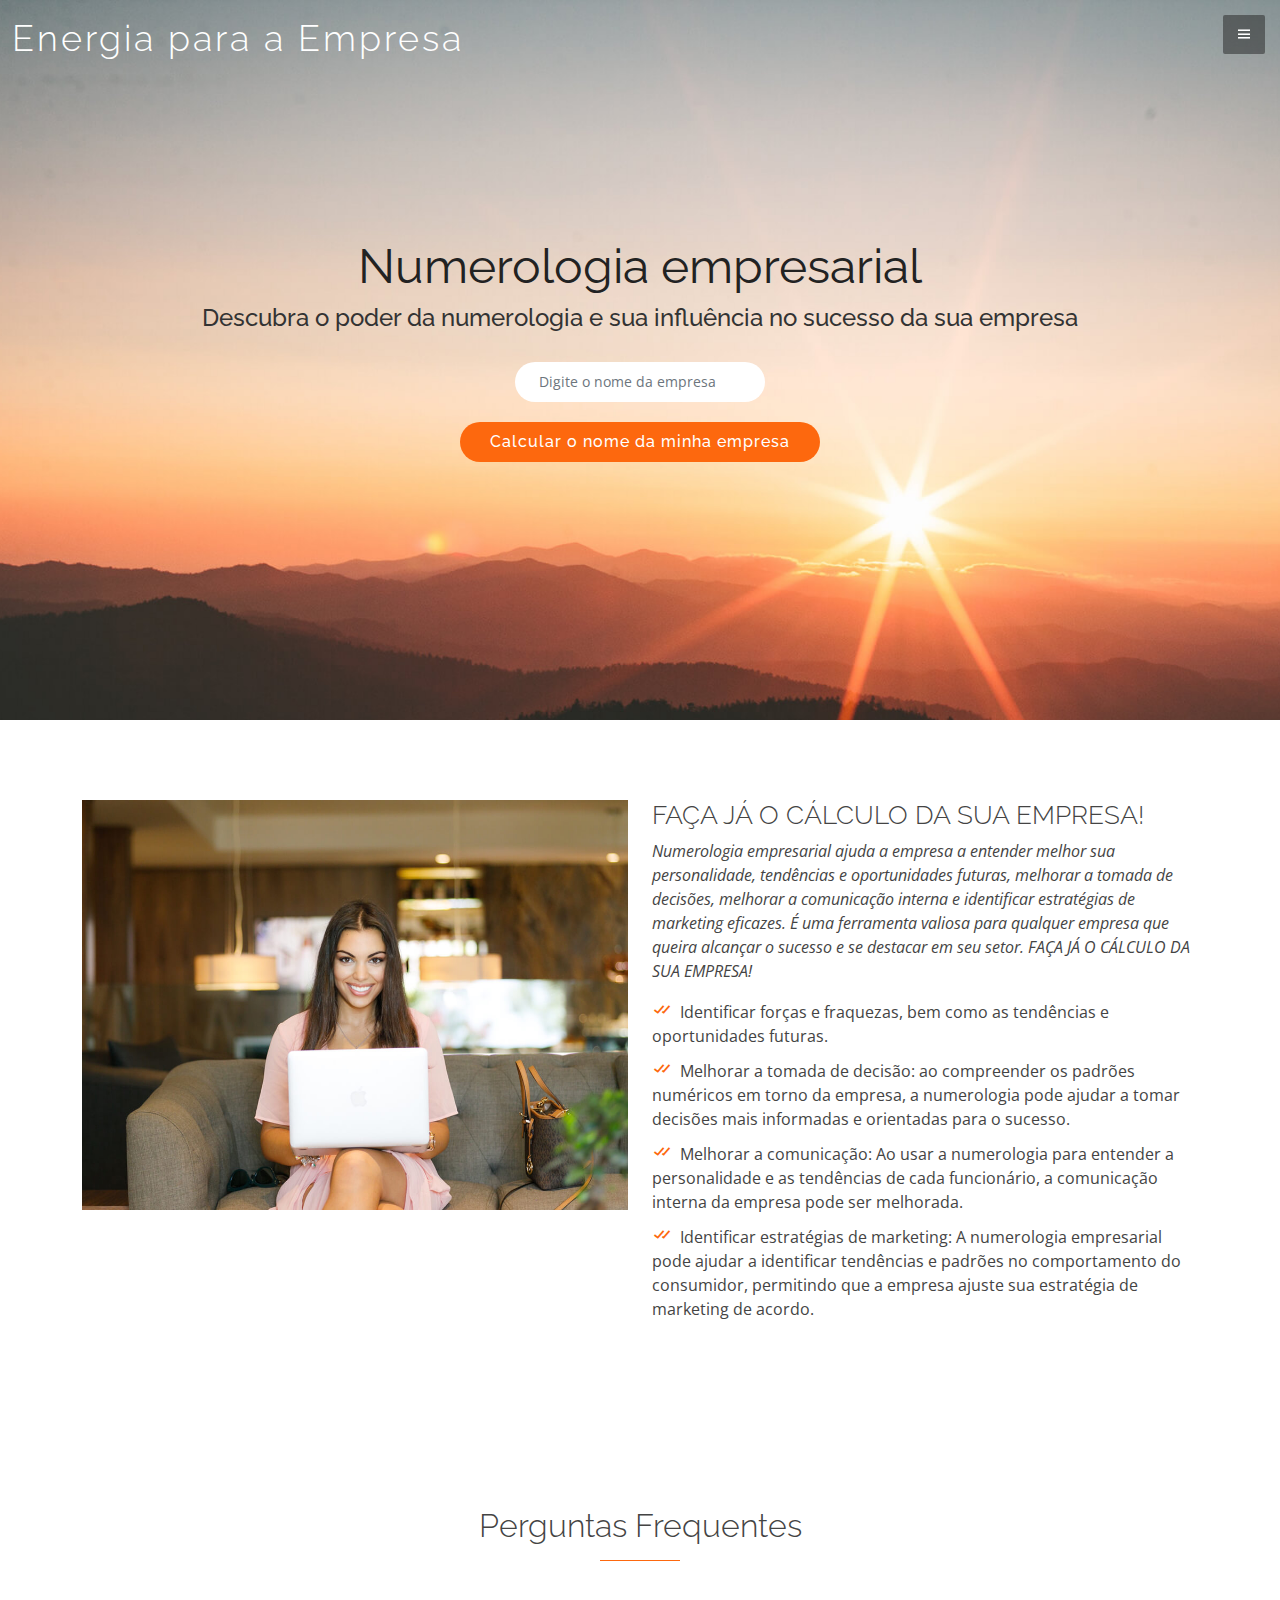
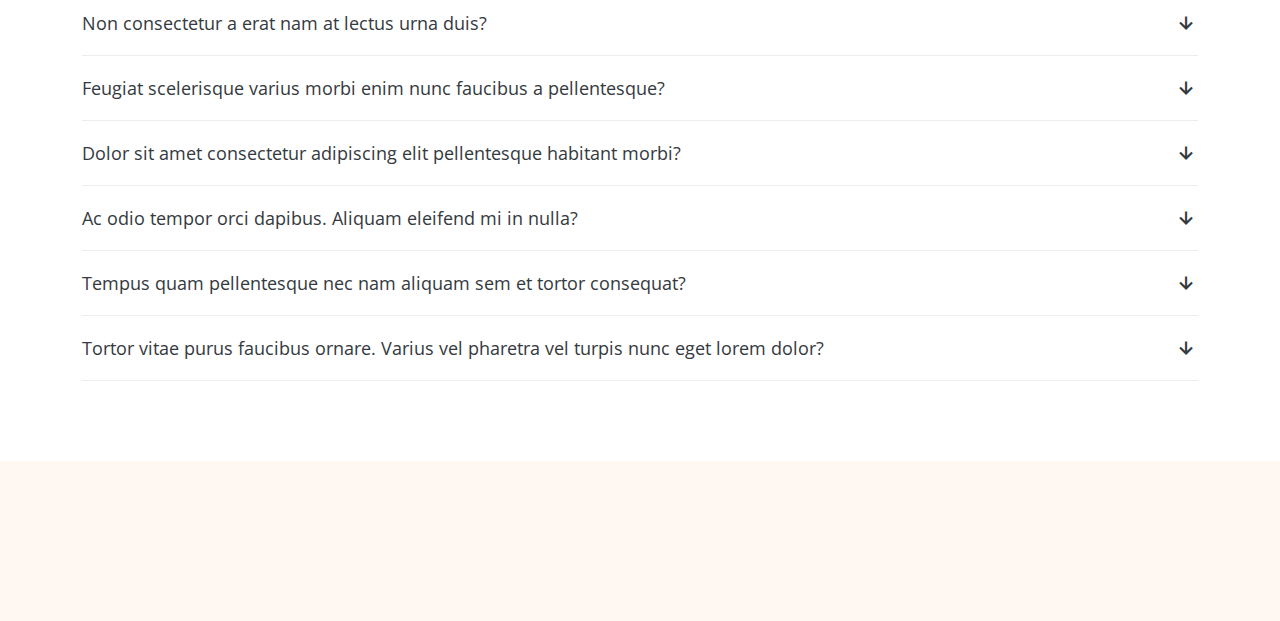
<file: index.html>
<!DOCTYPE html>
<html lang="pt">

  <head>
    <meta charset="utf-8">
    <meta content="width=device-width, initial-scale=1.0" name="viewport">

    <title>Energia para a Empresa</title>
    <meta content="" name="description">
    <meta content="" name="keywords">

    <!-- Favicons -->
    <link href="static/img/favicon.png" rel="icon">
    <link href="static/img/apple-touch-icon.png" rel="apple-touch-icon">

    <!-- Google Fonts -->
    <link href="https://fonts.googleapis.com/css?family=Open+Sans:300,300i,400,400i,600,600i,700,700i|Raleway:300,300i,400,400i,600,600i,700,700i" rel="stylesheet">

    <!-- Vendor CSS Files -->
    <link href="static/vendor/bootstrap/css/bootstrap.min.css" rel="stylesheet">
    <link href="static/vendor/boxicons/css/boxicons.min.css" rel="stylesheet">

    <!-- Template Main CSS File -->
    <link href="static/css/style.css" rel="stylesheet">
    <script src="static/js/pagseguro.directpayment.js"></script>

  </head>

  <body>
    <!-- ======= Header ======= -->
    <header id="header">
      <div class="container-fluid">

        <div class="logo">
          <h1><a href="templates/index.html">Energia para a Empresa</a></h1>
          <!-- Uncomment below if you prefer to use an image logo -->
          <!-- <a href="index.html"><img src="assets/img/logo.png" alt="" class="img-fluid"></a>-->
        </div>

        <button type="button" class="nav-toggle"><i class="bx bx-menu"></i></button>
        <nav class="nav-menu">
          <ul>
            <li class="active"><a href="#header" class="scrollto">Home</a></li>
            <li><a href="#about" class="scrollto">Porque fazer?</a></li>
            <li><a href="#contact" class="scrollto">Perguntas Frequentes</a></li>
          </ul>
        </nav><!-- .nav-menu -->

      </div>
    </header><!-- End #header -->

    <!-- ======= Hero Section ======= -->
    <section id="hero">
      <div class="hero-container">
        <h1>Numerologia empresarial</h1>
        <h2>Descubra o poder da numerologia e sua influência no sucesso da sua empresa</h2>
        <form  method="POST" role="form" class="php-email-form" action="{{ url_for('separar') }}">
            <div class="alinhamento">
              <div class="alinhamento_form">
                <input type="text" class="form-control" name="palavra" id="palavra" placeholder=" Digite o nome da empresa" required>
              </div>
              <div class="text-center"><button id="gerar" type="submit">Calcular o nome da minha empresa</button></div>
            </div>
        </form>
      </div>
    </section><!-- #hero -->

    <main id="main">
      <!-- ======= About Section ======= -->
      <section id="about" class="about">
        <div class="container">

          <div class="row">
            <div class="col-lg-6">
              <img src="static/img/about-img.jpg" class="img-fluid" alt="">
            </div>
            <div class="col-lg-6 pt-4 pt-lg-0">
              <h3>FAÇA JÁ O CÁLCULO DA SUA EMPRESA!</h3>
              <p class="fst-italic">
                Numerologia empresarial ajuda a empresa a entender melhor sua personalidade, tendências e oportunidades futuras, melhorar a tomada de decisões, melhorar a comunicação interna e identificar estratégias de marketing eficazes. É uma ferramenta valiosa para qualquer empresa que queira alcançar o sucesso e se destacar em seu setor. FAÇA JÁ O CÁLCULO DA SUA EMPRESA!

              </p>
              <ul>
                <li><i class="bx bx-check-double"></i> Identificar forças e fraquezas, bem como as tendências e oportunidades futuras.</li>
                <li><i class="bx bx-check-double"></i> Melhorar a tomada de decisão: ao compreender os padrões numéricos em torno da empresa, a numerologia pode ajudar a tomar decisões mais informadas e orientadas para o sucesso.</li>
                <li><i class="bx bx-check-double"></i> Melhorar a comunicação: Ao usar a numerologia para entender a personalidade e as tendências de cada funcionário, a comunicação interna da empresa pode ser melhorada.</li>
                <li><i class="bx bx-check-double"></i> Identificar estratégias de marketing: A numerologia empresarial pode ajudar a identificar tendências e padrões no comportamento do consumidor, permitindo que a empresa ajuste sua estratégia de marketing de acordo.</li>
              </ul>

            </div>
          </div>

        </div>
      </section><!-- End About Section -->


      <!-- ======= Frequenty Asked Questions Section ======= -->
      <section class="faq">
        <div class="container">

          <div class="section-title">
            <h2>Perguntas Frequentes</h2>
          </div>

          <ul class="faq-list">

            <li>
              <a data-bs-toggle="collapse" class="collapsed" data-bs-target="#faq1">Non consectetur a erat nam at lectus urna duis? <i class="bx bx-down-arrow-alt icon-show"></i><i class="bx bx-x icon-close"></i></a>
              <div id="faq1" class="collapse" data-bs-parent=".faq-list">
                <p>
                  Feugiat pretium nibh ipsum consequat. Tempus iaculis urna id volutpat lacus laoreet non curabitur gravida. Venenatis lectus magna fringilla urna porttitor rhoncus dolor purus non.
                </p>
              </div>
            </li>

            <li>
              <a data-bs-toggle="collapse" data-bs-target="#faq2" class="collapsed">Feugiat scelerisque varius morbi enim nunc faucibus a pellentesque? <i class="bx bx-down-arrow-alt icon-show"></i><i class="bx bx-x icon-close"></i></a>
              <div id="faq2" class="collapse" data-bs-parent=".faq-list">
                <p>
                  Dolor sit amet consectetur adipiscing elit pellentesque habitant morbi. Id interdum velit laoreet id donec ultrices. Fringilla phasellus faucibus scelerisque eleifend donec pretium. Est pellentesque elit ullamcorper dignissim. Mauris ultrices eros in cursus turpis massa tincidunt dui.
                </p>
              </div>
            </li>

            <li>
              <a data-bs-toggle="collapse" data-bs-target="#faq3" class="collapsed">Dolor sit amet consectetur adipiscing elit pellentesque habitant morbi? <i class="bx bx-down-arrow-alt icon-show"></i><i class="bx bx-x icon-close"></i></a>
              <div id="faq3" class="collapse" data-bs-parent=".faq-list">
                <p>
                  Eleifend mi in nulla posuere sollicitudin aliquam ultrices sagittis orci. Faucibus pulvinar elementum integer enim. Sem nulla pharetra diam sit amet nisl suscipit. Rutrum tellus pellentesque eu tincidunt. Lectus urna duis convallis convallis tellus. Urna molestie at elementum eu facilisis sed odio morbi quis
                </p>
              </div>
            </li>

            <li>
              <a data-bs-toggle="collapse" data-bs-target="#faq4" class="collapsed">Ac odio tempor orci dapibus. Aliquam eleifend mi in nulla? <i class="bx bx-down-arrow-alt icon-show"></i><i class="bx bx-x icon-close"></i></a>
              <div id="faq4" class="collapse" data-bs-parent=".faq-list">
                <p>
                  Dolor sit amet consectetur adipiscing elit pellentesque habitant morbi. Id interdum velit laoreet id donec ultrices. Fringilla phasellus faucibus scelerisque eleifend donec pretium. Est pellentesque elit ullamcorper dignissim. Mauris ultrices eros in cursus turpis massa tincidunt dui.
                </p>
              </div>
            </li>

            <li>
              <a data-bs-toggle="collapse" data-bs-target="#faq5" class="collapsed">Tempus quam pellentesque nec nam aliquam sem et tortor consequat? <i class="bx bx-down-arrow-alt icon-show"></i><i class="bx bx-x icon-close"></i></a>
              <div id="faq5" class="collapse" data-bs-parent=".faq-list">
                <p>
                  Molestie a iaculis at erat pellentesque adipiscing commodo. Dignissim suspendisse in est ante in. Nunc vel risus commodo viverra maecenas accumsan. Sit amet nisl suscipit adipiscing bibendum est. Purus gravida quis blandit turpis cursus in
                </p>
              </div>
            </li>

            <li>
              <a data-bs-toggle="collapse" data-bs-target="#faq6" class="collapsed">Tortor vitae purus faucibus ornare. Varius vel pharetra vel turpis nunc eget lorem dolor? <i class="bx bx-down-arrow-alt icon-show"></i><i class="bx bx-x icon-close"></i></a>
              <div id="faq6" class="collapse" data-bs-parent=".faq-list">
                <p>
                  Laoreet sit amet cursus sit amet dictum sit amet justo. Mauris vitae ultricies leo integer malesuada nunc vel. Tincidunt eget nullam non nisi est sit amet. Turpis nunc eget lorem dolor sed. Ut venenatis tellus in metus vulputate eu scelerisque. Pellentesque diam volutpat commodo sed egestas egestas fringilla phasellus faucibus. Nibh tellus molestie nunc non blandit massa enim nec.
                </p>
              </div>
            </li>

          </ul>

        </div>
      </section><!-- End Frequenty Asked Questions Section -->

      <!-- ======= Contact Us Section ======= -->
      <section id="contact" class="contact section-bg">
        <div class="container">

        </div>
      </section><!-- End Contact Us Section -->

    </main><!-- End #main -->

    <!-- Vendor JS Files -->
    <script src="static/vendor/bootstrap/js/bootstrap.bundle.min.js"></script>

    <!-- Template Main JS File -->
    <script src="static/js/main.js"></script>

  </body>

</html>
</file>
<file: static/css/style.css>
/**
* Template Name: Siimple - v4.9.0
* Template URL: https://bootstrapmade.com/free-bootstrap-landing-page/
* Author: BootstrapMade.com
* License: https://bootstrapmade.com/license/
*/

/*--------------------------------------------------------------
# General
--------------------------------------------------------------*/
body {
  font-family: "Open Sans", sans-serif;
  color: #444444;
}

a {
  text-decoration: none;
  color: #fd680e;
}

a:hover {
  color: #ff8f4c;
  text-decoration: none;
}

h1,
h2,
h3,
h4,
h5,
h6,
.font-primary {
  font-family: "Raleway", sans-serif;
}

/*--------------------------------------------------------------
# Header
--------------------------------------------------------------*/
#header {
  height: 80px;
  padding: 20px 0;
  z-index: 10;
  position: relative;
}

#header .logo h1 {
  font-size: 36px;
  margin: 0;
  padding: 0;
  line-height: 1;
  font-weight: 300;
  letter-spacing: 3px;
}

#header .logo h1 a,
#header .logo h1 a:hover {
  color: #fff;
  text-decoration: none;
}

#header .logo img {
  padding: 0;
  margin: 0;
  max-height: 40px;
}

@media (max-width: 768px) {
  #header .logo h1 {
    font-size: 28px;
    padding: 8px 0;
  }
}

/*--------------------------------------------------------------
# Navigation Menu
--------------------------------------------------------------*/
.nav-menu {
  position: fixed;
  top: 0;
  bottom: 0;
  z-index: 9999;
  overflow-y: auto;
  right: -260px;
  width: 260px;
  padding-top: 18px;
  background: rgba(34, 34, 34, 0.8);
  transition: 0.4s;

}

.nav-menu * {
  margin: 0;
  padding: 0;
  list-style: none;
}

.nav-menu a,
.nav-menu a:focus {
  display: block;
  position: relative;
  color: #ffd2b7;
  padding: 10px 20px;
  font-weight: 500;
  transition: 0.3s;
}

.nav-menu a:hover,
.nav-menu .active>a,
.nav-menu li:hover>a {
  color: #ffa26a;
  text-decoration: none;
}

.nav-menu .drop-down>a:after {
  content: "\ea27";
  font-family: "boxicons";
  padding-left: 10px;
  position: absolute;
  right: 15px;
}

.nav-menu .active.drop-down>a:after {
  content: "\ea27";
}

.nav-menu .drop-down>a {
  padding-right: 35px;
}

.nav-menu .drop-down ul {
  display: none;
  overflow: hidden;
}

.nav-menu ul.drop-down-active {
  display: block;
}

.nav-menu .drop-down li {
  padding-left: 20px;
}

.nav-menu-active {
  right: 0;
}

.nav-toggle {
  position: fixed;
  right: 15px;
  top: 15px;
  z-index: 9998;
  border: 0;
  background: rgba(34, 34, 34, 0.5);
  transition: all 0.4s;
  outline: none !important;
  line-height: 1;
  cursor: pointer;
  text-align: right;
  padding: 10px 12px;
  border-radius: 2px;
}

.nav-toggle i {
  color: #fff;
  font-size: 18px;
}

.nav-toggle-active {
  right: 275px;
}

/*--------------------------------------------------------------
# Navigation Menu
--------------------------------------------------------------*/
/**
* Desktop Navigation 
*/
.navbar {
  padding: 0;
}

.navbar ul {
  margin: 0;
  padding: 0;
  display: flex;
  list-style: none;
  align-items: center;
}

.navbar li {
  position: relative;
}

.navbar a,
.navbar a:focus {
  display: flex;
  align-items: center;
  justify-content: space-between;
  padding: 10px 0 10px 30px;
  font-family: "Raleway", sans-serif;
  font-size: 16px;
  font-weight: 700;
  color: #884922;
  white-space: nowrap;
  transition: 0.3s;
}

.navbar a i,
.navbar a:focus i {
  font-size: 12px;
  line-height: 0;
  margin-left: 5px;
}

.navbar a:hover,
.navbar .active,
.navbar .active:focus,
.navbar li:hover>a {
  color: #fd680e;
}

.navbar .getstarted,
.navbar .getstarted:focus {
  background: #fd680e;
  padding: 8px 20px;
  margin-left: 30px;
  border-radius: 4px;
  color: #fff;
}

.navbar .getstarted:hover,
.navbar .getstarted:focus:hover {
  color: #fff;
  background: #fd7827;
}

.navbar .dropdown ul {
  display: block;
  position: absolute;
  left: 14px;
  top: calc(100% + 30px);
  margin: 0;
  padding: 10px 0;
  z-index: 99;
  opacity: 0;
  visibility: hidden;
  background: #fff;
  box-shadow: 0px 0px 30px rgba(127, 137, 161, 0.25);
  transition: 0.3s;
  border-radius: 4px;
}

.navbar .dropdown ul li {
  min-width: 200px;
}

.navbar .dropdown ul a {
  padding: 10px 20px;
  font-size: 15px;
  text-transform: none;
  font-weight: 600;
}

.navbar .dropdown ul a i {
  font-size: 12px;
}

.navbar .dropdown ul a:hover,
.navbar .dropdown ul .active:hover,
.navbar .dropdown ul li:hover>a {
  color: #fd680e;
}

.navbar .dropdown:hover>ul {
  opacity: 1;
  top: 100%;
  visibility: visible;
}

.navbar .dropdown .dropdown ul {
  top: 0;
  left: calc(100% - 30px);
  visibility: hidden;
}

.navbar .dropdown .dropdown:hover>ul {
  opacity: 1;
  top: 0;
  left: 100%;
  visibility: visible;
}

@media (max-width: 1366px) {
  .navbar .dropdown .dropdown ul {
    left: -90%;
  }

  .navbar .dropdown .dropdown:hover>ul {
    left: -100%;
  }
}

/**
* Mobile Navigation 
*/
.mobile-nav-toggle {
  color: #743e1d;
  font-size: 28px;
  cursor: pointer;
  display: none;
  line-height: 0;
  transition: 0.5s;
}

.mobile-nav-toggle.bi-x {
  color: #fff;
}

@media (max-width: 991px) {
  .mobile-nav-toggle {
    display: block;
  }

  .navbar ul {
    display: none;
  }
}

.navbar-mobile {
  position: fixed;
  overflow: hidden;
  top: 0;
  right: 0;
  left: 0;
  bottom: 0;
  background: rgba(75, 40, 19, 0.9);
  transition: 0.3s;
}

.navbar-mobile .mobile-nav-toggle {
  position: absolute;
  top: 15px;
  right: 15px;
}

.navbar-mobile ul {
  display: block;
  position: absolute;
  top: 55px;
  right: 15px;
  bottom: 15px;
  left: 15px;
  padding: 10px 0;
  border-radius: 10px;
  background-color: #fff;
  overflow-y: auto;
  transition: 0.3s;
}

.navbar-mobile a,
.navbar-mobile a:hover {
  padding: 10px 20px;
  font-size: 15px;
  color: #743e1d;
}

.navbar-mobile a:hover,
.navbar-mobile .active,
.navbar-mobile li:hover>a {
  color: #fd680e;
}

.navbar-mobile .getstarted,
.navbar-mobile .getstarted:focus {
  margin: 15px;
}

.navbar-mobile .dropdown ul {
  position: static;
  display: none;
  margin: 10px 20px;
  padding: 10px 0;
  z-index: 99;
  opacity: 1;
  visibility: visible;
  background: #fff;
  box-shadow: 0px 0px 30px rgba(127, 137, 161, 0.25);
}

.navbar-mobile .dropdown ul li {
  min-width: 200px;
}

.navbar-mobile .dropdown ul a {
  padding: 10px 20px;
}

.navbar-mobile .dropdown ul a i {
  font-size: 12px;
}

.navbar-mobile .dropdown ul a:hover,
.navbar-mobile .dropdown ul .active:hover,
.navbar-mobile .dropdown ul li:hover>a {
  color: #fd680e;
}

.navbar-mobile .dropdown>.dropdown-active {
  display: block;
}

/*--------------------------------------------------------------
# Hero Section
--------------------------------------------------------------*/
#hero {
  width: 100%;
  height: 80vh;
  background: url("../img/hero-bg.jpg") center center;
  background-size: cover;
  position: relative;
  margin-top: -80px;
  z-index: 9;

}

#hero .hero-container {
  position: absolute;
  bottom: 0;
  top: 0;
  left: 0;
  right: 0;
  display: flex;
  justify-content: center;
  align-items: center;
  flex-direction: column;
  text-align: center;
  padding: 0 15px;


}

#hero h1 {
  margin: 0 0 10px 0;
  font-size: 48px;
  font-weight: 400;
  line-height: 56px;
  line-height: 56px;
  color: #222;

}

#hero h2 {
  color: #333;
  margin-bottom: 30px;
  font-size: 24px;
}

#hero .alinhamento_form{
  display: flex;
  justify-content: center;
  align-items: flex-start;
}

#hero .text-center{

    padding:10px;
}

#hero .php-email-form .error-message {
  display: none;
  color: #fff;
  background: #ed3c0d;
  text-align: center;
  padding: 15px;
  font-weight: 600;
}

#hero .php-email-form .sent-message {
  display: none;
  color: #fff;
  background: #18d26e;
  text-align: center;
  padding: 15px;
  font-weight: 600;
}

#hero .php-email-form .loading {
  display: none;
  background: rgba(255, 255, 255, 0.5);
  text-align: center;
  padding: 15px;
  border-radius: 50px;
}

#hero .php-email-form .loading:before {
  content: "";
  display: inline-block;
  border-radius: 50%;
  width: 24px;
  height: 24px;
  margin: 0 10px -6px 0;
  border: 3px solid #18d26e;
  border-top-color: #eee;
  -webkit-animation: animate-loading-notify 1s linear infinite;
  animation: animate-loading-notify 1s linear infinite;
}

@-webkit-keyframes animate-loading-notify {
  0% {
    transform: rotate(0deg);
  }

  100% {
    transform: rotate(360deg);
  }
}

@keyframes animate-loading-notify {
  0% {
    transform: rotate(0deg);
  }

  100% {
    transform: rotate(360deg);
  }
}

#hero .php-email-form input {
  border-radius: 50px;
  box-shadow: none;
  font-size: 14px;
  border: 0;
  padding: 0px 15px 2px 20px;
  width: 250px;
  height: 40px;
  margin: 0 8px;
}

#hero .php-email-form button[type=submit] {
  font-family: "Raleway", sans-serif;
  font-weight: 500;
  font-size: 16px;
  letter-spacing: 1px;
  display: inline-block;
  padding: 8px 30px;
  border-radius: 50px;
  transition: 0.5s;
  margin: 10px;
  border: none;
  color: #fff;
  background: #fd680e;
}

#hero .php-email-form button[type=submit]:hover {
  background: #fd8841;
}

@media (min-width: 1024px) {
  #hero {
    background-attachment: fixed;
  }
}

@media (max-width: 768px) {
  #hero h1 {
    font-size: 28px;
    line-height: 36px;
  }

  #hero h2 {
    font-size: 18px;
    line-height: 24px;
    margin-bottom: 30px;
  }

  #hero .php-email-form input {
    margin: 0 auto;
  }
}

/*--------------------------------------------------------------
# Sections General
--------------------------------------------------------------*/
section {
  padding: 80px 0;
}

.section-bg {
  background-color: #fff7f2;
}

.section-title {
  text-align: center;
  padding-bottom: 30px;
}

.section-title h2 {
  font-size: 32px;
  font-weight: 300;
  margin-bottom: 20px;
  padding-bottom: 15px;
  position: relative;
}

.section-title h2::after {
  content: "";
  position: absolute;
  display: block;
  width: 80px;
  height: 1px;
  background: #fd680e;
  bottom: 0;
  left: calc(50% - 40px);
}

.section-title p {
  margin-bottom: 0;
  font-style: italic;
  color: #666666;
}

/*--------------------------------------------------------------
# About
--------------------------------------------------------------*/
.about h3 {
  font-weight: 300;
  font-size: 26px;
}

.about ul {
  list-style: none;
  padding: 0;
}

.about ul li {
  padding-bottom: 10px;
}

.about ul i {
  font-size: 20px;
  padding-right: 4px;
  color: #fd680e;
}

.about p:last-child {
  margin-bottom: 0;
}

/*--------------------------------------------------------------
# Why Us
--------------------------------------------------------------*/
.why-us {
  padding-bottom: 30px;
}

.why-us .card {
  border-radius: 3px;
  border: 0;
  box-shadow: 0px 2px 15px rgba(0, 0, 0, 0.1);
  margin-bottom: 30px;
}

.why-us .card-icon {
  text-align: center;
  margin-top: -32px;
}

.why-us .card-icon i {
  font-size: 32px;
  color: #fff;
  width: 64px;
  height: 64px;
  padding-top: 10px;
  text-align: center;
  background-color: #fd680e;
  border-radius: 50%;
  text-align: center;
  border: 4px solid #fff;
  transition: 0.3s;
  display: inline-block;
}

.why-us .card-body {
  padding-top: 12px;
}

.why-us .card-title {
  font-weight: 700;
  text-align: center;
}

.why-us .card-title a {
  color: #743e1d;
}

.why-us .card-title a:hover {
  color: #fd680e;
}

.why-us .card-text {
  color: #5e5e5e;
}

.why-us .card:hover .card-icon i {
  background: #fff;
  color: #fd680e;
}

@media (max-width: 1024px) {
  .why-us {
    background-attachment: scroll;
  }
}

/*--------------------------------------------------------------
# Frequenty Asked Questions
--------------------------------------------------------------*/
.faq {
  padding-bottom: 60px;
}

.faq .faq-list {
  padding: 0;
  list-style: none;
}

.faq .faq-list li {
  border-bottom: 1px solid #eee;
  margin-bottom: 20px;
  padding-bottom: 20px;
}

.faq .faq-list a {
  display: block;
  position: relative;
  font-family: #fd680e;
  font-size: 18px;
  line-height: 24px;
  font-weight: 400;
  padding-right: 25px;
  cursor: pointer;
}

.faq .faq-list i {
  font-size: 24px;
  position: absolute;
  right: 0;
  top: 0;
}

.faq .faq-list p {
  margin-bottom: 0;
  padding: 10px 0 0 0;
}

.faq .faq-list .icon-show {
  display: none;
}

.faq .faq-list a.collapsed {
  color: #343a40;
}

.faq .faq-list a.collapsed:hover {
  color: #fd680e;
}

.faq .faq-list a.collapsed .icon-show {
  display: inline-block;
}

.faq .faq-list a.collapsed .icon-close {
  display: none;
}

/*--------------------------------------------------------------
# Contact Us
--------------------------------------------------------------*/
.contact .info {
  color: #444444;
}

.contact .info i {
  font-size: 32px;
  color: #fd680e;
  float: left;
}

.contact .info p {
  padding: 0 0 10px 50px;
  margin-bottom: 20px;
  line-height: 22px;
  font-size: 14px;
}

.contact .info .email p {
  padding-top: 5px;
}

.contact .social-links a {
  font-size: 18px;
  display: inline-block;
  background: #5a2c10;
  color: #fff;
  line-height: 1;
  padding: 8px 0;
  border-radius: 50%;
  text-align: center;
  width: 36px;
  height: 36px;
  transition: 0.3s;
}

.contact .social-links a:hover {
  background: #fd680e;
  color: #fff;
}

.contact .php-email-form .error-message {
  display: none;
  color: #fff;
  background: #ed3c0d;
  text-align: left;
  padding: 15px;
  font-weight: 600;
}

.contact .php-email-form .error-message br+br {
  margin-top: 25px;
}

.contact .php-email-form .sent-message {
  display: none;
  color: #fff;
  background: #18d26e;
  text-align: center;
  padding: 15px;
  font-weight: 600;
}

.contact .php-email-form .loading {
  display: none;
  background: #fff;
  text-align: center;
  padding: 15px;
}

.contact .php-email-form .loading:before {
  content: "";
  display: inline-block;
  border-radius: 50%;
  width: 24px;
  height: 24px;
  margin: 0 10px -6px 0;
  border: 3px solid #18d26e;
  border-top-color: #eee;
  -webkit-animation: animate-loading 1s linear infinite;
  animation: animate-loading 1s linear infinite;
}

.contact .php-email-form input,
.contact .php-email-form textarea {
  border-radius: 0;
  box-shadow: none;
  font-size: 14px;
}

.contact .php-email-form input:focus,
.contact .php-email-form textarea:focus {
  border-color: #fd680e;
}

.contact .php-email-form button[type=submit] {
  background: #fd680e;
  border: 0;
  padding: 10px 24px;
  color: #fff;
  transition: 0.4s;
}

.contact .php-email-form button[type=submit]:hover {
  background: #fd8841;
}

@media (max-width: 768px) {
  .contact .social-links {
    text-align: center;
  }
}

@-webkit-keyframes animate-loading {
  0% {
    transform: rotate(0deg);
  }

  100% {
    transform: rotate(360deg);
  }
}

@keyframes animate-loading {
  0% {
    transform: rotate(0deg);
  }

  100% {
    transform: rotate(360deg);
  }
}

/*--------------------------------------------------------------
# Footer
--------------------------------------------------------------*/
#footer {
  background: #2f1708;
  padding: 30px 0;
  color: #fff;
  font-size: 14px;
}

#footer .copyright {
  text-align: center;
}

#footer .credits {
  padding-top: 10px;
  text-align: center;
  font-size: 13px;
  color: #fff;
}
</file>
